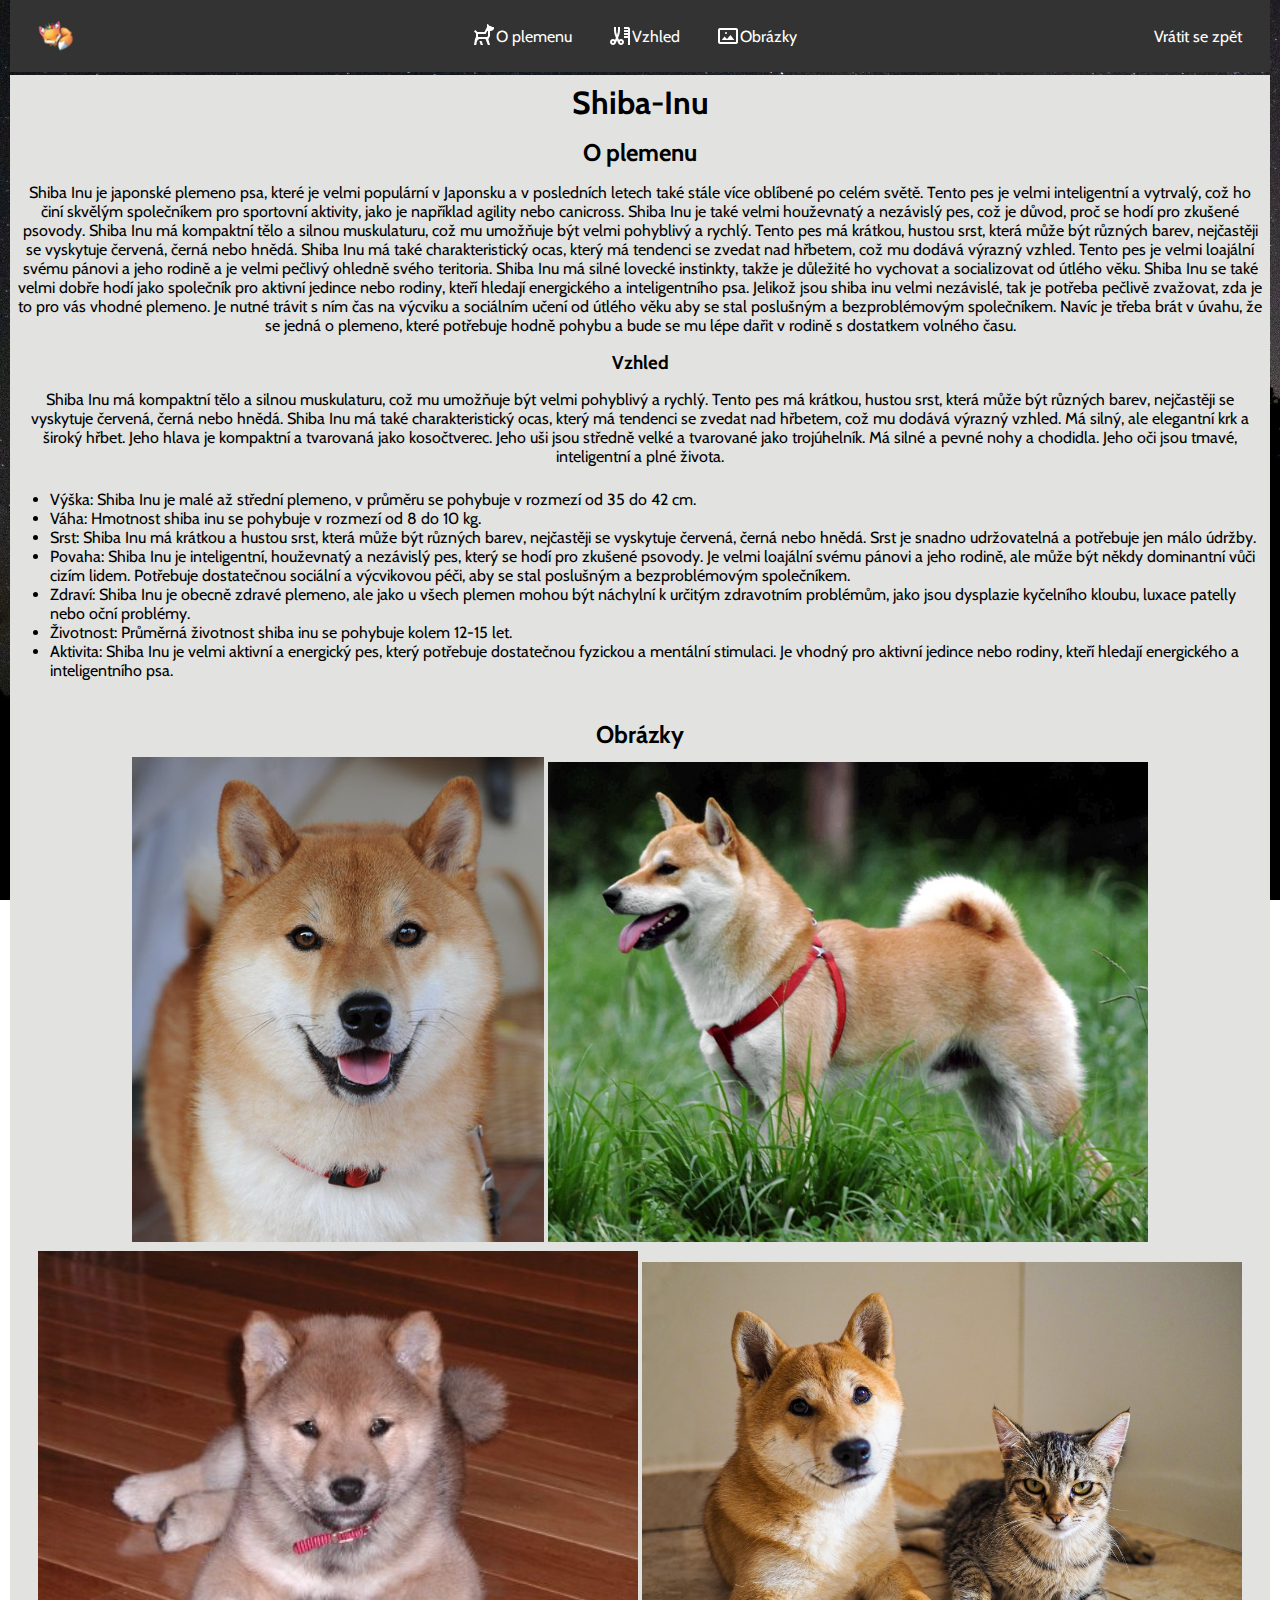
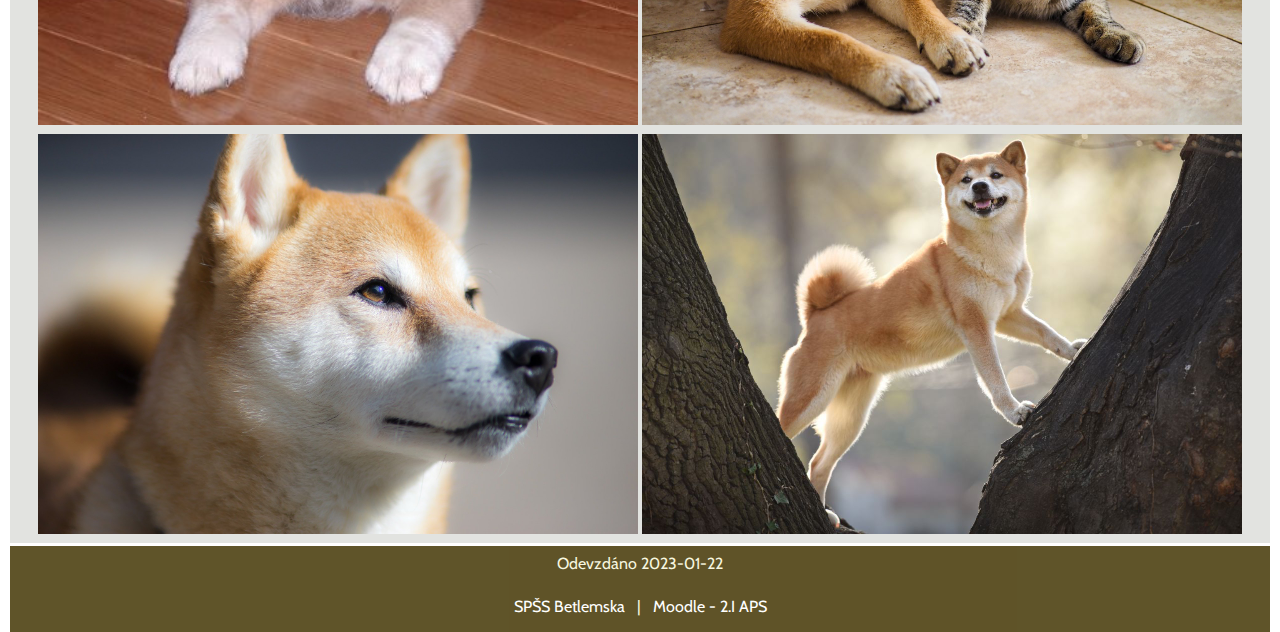
<file: aps/layout/index.html>
<!DOCTYPE html>
<html>
  <head>
    <meta charset="UTF-8">
    <meta name="viewport" content="width=device-width, initial-scale=1.0">
    <title>Shiba Inu - APS</title>
    <link rel="stylesheet" href="files/style.css" type="text/css">
    <link rel="stylesheet" href="files/css/navigation-bar.css" type="text/css">
    <link rel="stylesheet" href="files/css/footer.css" type="text/css">
    <link rel="stylesheet" href="files/css/totop.css" type="text/css">
    <link rel="shortcut icon" href="files/favicon.ico">
  </head>
  <body class="background-img">
    <nav>
      <div class="logo">
        <a href="../index.html"><img src="files\images\logo.png" alt="logo"></a>
      </div>
      <ul class="navbar">
        <li class="navbar-item">
          <a href="#about" class="no-hypertext"><img src="files/icons/dog-fff.png" alt="about" class="header-icon">O plemenu</a>
        </li>
        <li class="navbar-item">
          <a href="#appearance" class="no-hypertext"><img src="files/icons/barber-fff.png" alt="appearance" class="header-icon">Vzhled</a>
        </li>
        <li class="navbar-item">
          <a href="#images" class="no-hypertext"><img src="files/icons/image-fff.png" alt="images" class="header-icon">Obrázky</a>
        </li>
      </ul>
      <div class="language-menu">
        <a href="../../aps.html">Vrátit se zpět</a>
      </div>
    </nav>
    <div class="content-divider"></div>
    <div class="container">
      <div class="center">
        <div class="top"></div>
        <h1>Shiba-Inu</h1>
        <h2 id="about" class="anchor">O plemenu</h2>
        <p>Shiba Inu je japonské plemeno psa, které je velmi populární v Japonsku a v posledních letech také stále více oblíbené po celém světě. Tento pes je velmi inteligentní a vytrvalý, což ho činí skvělým společníkem pro sportovní aktivity, jako je například agility nebo canicross. Shiba Inu je také velmi houževnatý a nezávislý pes, což je důvod, proč se hodí pro zkušené psovody. Shiba Inu má kompaktní tělo a silnou muskulaturu, což mu umožňuje být velmi pohyblivý a rychlý. Tento pes má krátkou, hustou srst, která může být různých barev, nejčastěji se vyskytuje červená, černá nebo hnědá. Shiba Inu má také charakteristický ocas, který má tendenci se zvedat nad hřbetem, což mu dodává výrazný vzhled. Tento pes je velmi loajální svému pánovi a jeho rodině a je velmi pečlivý ohledně svého teritoria. Shiba Inu má silné lovecké instinkty, takže je důležité ho vychovat a socializovat od útlého věku. Shiba Inu se také velmi dobře hodí jako společník pro aktivní jedince nebo rodiny, kteří hledají energického a inteligentního psa. Jelikož jsou shiba inu velmi nezávislé, tak je potřeba pečlivě zvažovat, zda je to pro vás vhodné plemeno. Je nutné trávit s ním čas na výcviku a sociálním učení od útlého věku aby se stal poslušným a bezproblémovým společníkem. Navíc je třeba brát v úvahu, že se jedná o plemeno, které potřebuje hodně pohybu a bude se mu lépe dařit v rodině s dostatkem volného času.</p>
        <h3 id="appearance">Vzhled</h3>
        <p>Shiba Inu má kompaktní tělo a silnou muskulaturu, což mu umožňuje být velmi pohyblivý a rychlý. Tento pes má krátkou, hustou srst, která může být různých barev, nejčastěji se vyskytuje červená, černá nebo hnědá. Shiba Inu má také charakteristický ocas, který má tendenci se zvedat nad hřbetem, což mu dodává výrazný vzhled. Má silný, ale elegantní krk a široký hřbet. Jeho hlava je kompaktní a tvarovaná jako kosočtverec. Jeho uši jsou středně velké a tvarované jako trojúhelník. Má silné a pevné nohy a chodidla. Jeho oči jsou tmavé, inteligentní a plné života.
        <ul class="left">
          <li>Výška: Shiba Inu je malé až střední plemeno, v průměru se pohybuje v rozmezí od 35 do 42 cm.</li>
          <li>Váha: Hmotnost shiba inu se pohybuje v rozmezí od 8 do 10 kg.</li>
          <li>Srst: Shiba Inu má krátkou a hustou srst, která může být různých barev, nejčastěji se vyskytuje červená, černá nebo hnědá. Srst je snadno udržovatelná a potřebuje jen málo údržby.</li>
          <li>Povaha: Shiba Inu je inteligentní, houževnatý a nezávislý pes, který se hodí pro zkušené psovody. Je velmi loajální svému pánovi a jeho rodině, ale může být někdy dominantní vůči cizím lidem. Potřebuje dostatečnou sociální a výcvikovou péči, aby se stal poslušným a bezproblémovým společníkem.</li>
          <li>Zdraví: Shiba Inu je obecně zdravé plemeno, ale jako u všech plemen mohou být náchylní k určitým zdravotním problémům, jako jsou dysplazie kyčelního kloubu, luxace patelly nebo oční problémy.</li>
          <li>Životnost: Průměrná životnost shiba inu se pohybuje kolem 12-15 let.</li>
          <li>Aktivita: Shiba Inu je velmi aktivní a energický pes, který potřebuje dostatečnou fyzickou a mentální stimulaci. Je vhodný pro aktivní jedince nebo rodiny, kteří hledají energického a inteligentního psa.</li>
        </ul>
        </p>
        <h2 id="images">Obrázky</h2>
        <img src="files/images/shiba/shiba_1.jpg" alt="shiba" class="shiba-height spacing">
        <img src="files/images/shiba/shiba_2.jpg" alt="shiba" class="shiba spacing">
        <img src="files/images/shiba/shiba_3.jpg" alt="shiba" class="shiba spacing">
        <img src="files/images/shiba/shiba_6.jpg" alt="shiba" class="shiba spacing">
        <img src="files/images/shiba/shiba_5.jpg" alt="shiba" class="shiba spacing">
        <img src="files/images/shiba/shiba_4.jpg" alt="shiba" class="shiba spacing">
      </div>
      <div id="toTop">
        <a href="#">
          <img src="files/icons/arrow-up-fff.png" alt="up-arrow">
        </a>
      </div>
      <script src="files/js/totop.js"></script>
    </div>
    <div class="content-divider"></div>
    <footer>
      <p>Odevzdáno 2023-01-22</p>
      <p class="footer-margin">
        <a href="https://betlemska.cz" target="_blank">SPŠS Betlemska</a> | <a href="https://www.moodle-betlemska.cz/course/view.php?id=98" target="_blank">Moodle - 2.I APS</a>
      </p>
    </footer>
  </body>
</html>
</file>
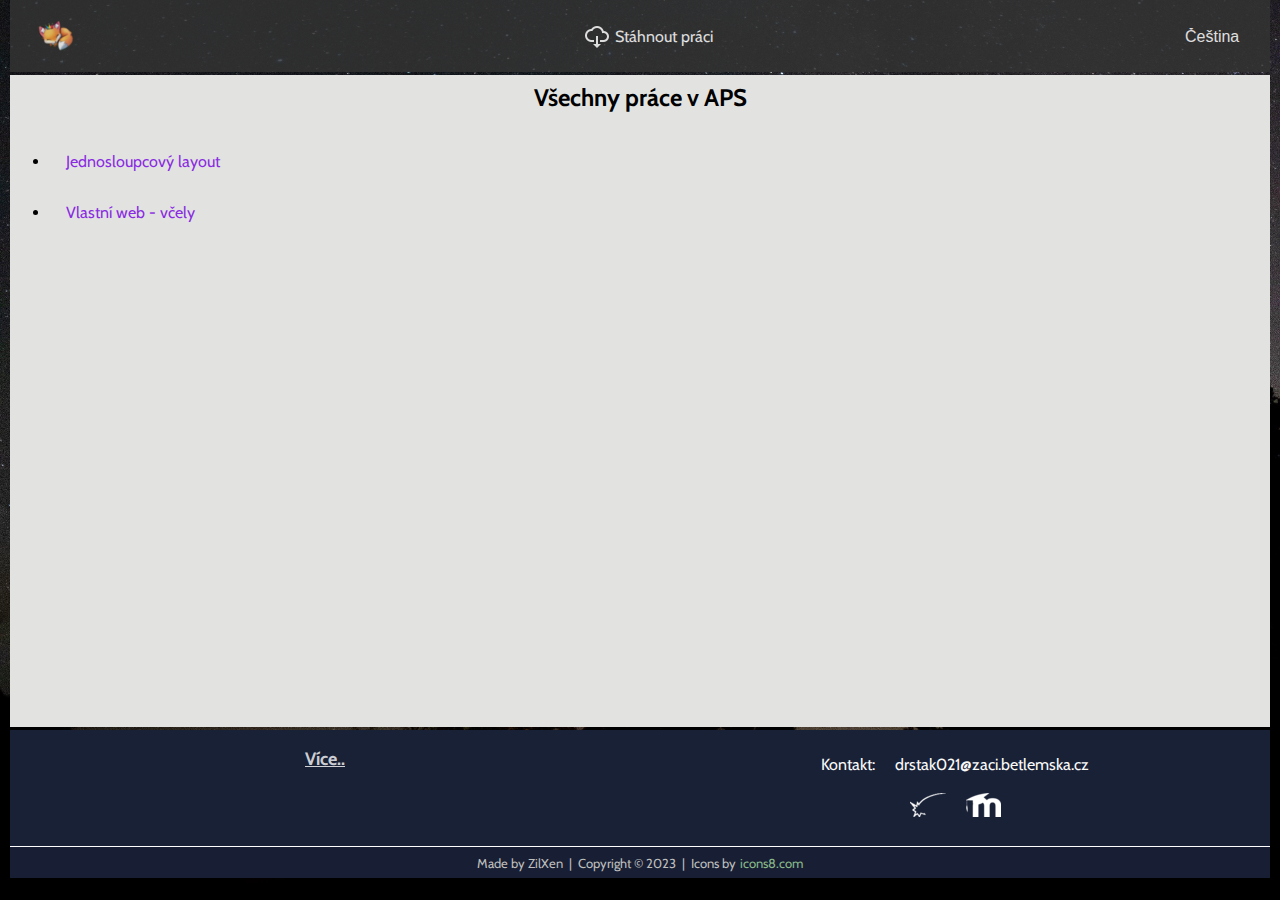
<file: aps.html>
<!DOCTYPE html>
<html>
  <head>
    <meta charset="UTF-8">
    <meta name="viewport" content="width=device-width, initial-scale=1.0">
    <title>ZilXen</title>
    <link rel="stylesheet" href="files/style.css" type="text/css">
    <link rel="stylesheet" href="files/css/colors.css" type="text/css">
    <link rel="stylesheet" href="files/css/xskola.css" type="text/css">
    <link rel="stylesheet" href="files/css/navigation-bar.css" type="text/css">
    <link rel="stylesheet" href="files/css/footer.css" type="text/css">
    <link rel="shortcut icon" href="files/favicon.ico">
  </head>
  <body class="background-img">
    <nav>
      <div class="logo">
        <a href="https://www.zilxen.eu"><img src="files/images/logo.png" alt="logo"></a>
      </div>
      <ul class="navbar">
        <li class="navbar-item"><a href="download.html"><img src="files/icons/download_cloud-fff.png" alt="Download works" class="nav-icon">Stáhnout práci</a></li>
      </ul>
      <div class="language-menu">
        <select id="language-select">
          <option value="czech">Čeština</option>
        </select>
      </div>
    </nav>
    <div class="content-divider">
    </div>
    <div class="container">
      <h2 class="center">Všechny práce v APS</h2>
      <ul>
        <li>
          <p><a href="aps/layout/index.html" class="blue">Jednosloupcový layout</a></p>
        </li>
        <li>
          <p><a href="aps/vcelky/index.html" class="blue">Vlastní web - včely</a></p>
        </li>
      </ul>      
    </div>
    <div class="content-divider">
    </div>
    <footer>
      <div class="footer-grid-container">
        <div class="footer-grid-item">
          <div class="footer-center">
            <h3>Více..</h3>
          </div>
        </div>
        <div class="footer-grid-item">
          <div class="footer-center">
            <!--<div class="fading-line"></div>-->
            <div class="contact">
              <div class="footer-column-contact">
                <p>Kontakt: </p>
                <p>drstak021@zaci.betlemska.cz</p>
              </div>
              <br>
              <div class="footer-column-social">
                <a href="betlemska.html" target="_blank" aria-label="Betlemska" role="button"><img src="files/icons/betlemska-fff.png" alt="betlemska"></a>
                <a href="moodle.html" target="_blank" aria-label="Moodle" role="button"><img src="files/icons/moodle-fff.png" alt="moodle"></a>
              </div>
            </div>
          </div>
        </div>
      </div>
      <div class="footer-border"></div>
      <div class="footer-line">
        <div class="footer-center">
          <p>Made by ZilXen &nbsp;|&nbsp; Copyright © 2023 &nbsp;|&nbsp; Icons by</p>
          <a href="https://icons8.com/" class="green" target="_blank">icons8.com</a>
        </div>
    </footer>
  </body>
</html>
</file>
<file: aps/layout/files/style.css>
@import url('https://fonts.googleapis.com/css?family=Cabin&display=swap');

html, body {
  font-family: 'Cabin', Georgia, 'Times New Roman', Times, serif, sans-serif;
}
html{
  scroll-behavior: smooth;
}
body {
  margin-right: auto;
  margin-left: auto;
  max-width: 1380px;
  padding-right: 10px;
  padding-left: 10px;
  margin-top: 0px;
}
.background-img {
  background-image: url('images/background.jpeg');
  background-repeat: no-repeat;
  background-position: bottom;
  background-attachment: fixed;
  background-size: cover;
}
.container {
  width: inherit;
  height: inherit;
  margin: 0;
  padding: 0;
  background-color: #e2e3e0 ;
}
.center{
  float: none;
  text-align: center;
  display: block;
  margin-left: auto;
  margin-right: auto;
}
.left{
  text-align: left;
}
.content-divider{
  height: 3px;
  opacity: .15;
}
a,h1,h2,h3,p {
  margin: 0;
  padding: 8px;
}
.shiba{
  width: 600px;
  height: auto;
}
.shiba-height{
  width: auto;
  height: 485px;
}
.spacing{
  padding-bottom: 5px
}
</file>
<file: aps/layout/files/css/navigation-bar.css>
nav {
  display: flex;
  justify-content: space-between;
  align-items: center;
  padding: 0 20px;
  background-color: #333;
  color: #fff;
}

.logo a {
  font-size: 20px;
  text-decoration: none;
  color: #fff;
}

ul.navbar {
  display: flex;
  list-style: none;
}

li.navbar-item {
  margin: 0 10px;
}

a {
  font-size: 16px;
  text-decoration: none;
  color: #fff;
  display: flex;
  align-items: center;
}

a:hover {
  opacity: 0.5;
}
</file>
<file: aps/layout/files/css/footer.css>
footer {
  background-color: #493c0b;
  color: #F5F5DC;  
  opacity: .88;
}
footer p {
  text-align: center;
}
footer a {
  display: inline-block;
}
.footer-margin{
  margin-bottom: -18px;
}
</file>
<file: aps/layout/files/css/totop.css>
#toTop {
  position: fixed;
  bottom: 20px;
  right: 20px;
  display: none;
  z-index: 1;
}

#toTop a {
  display: block;
  text-align: center;
  font-size: 24px;
  color: #fff;
  background: #333;
  padding: 10px;
  border-radius: 50%;
  transition: all 0.3s;
}
</file>
<file: files/style.css>
@import url('https://fonts.googleapis.com/css?family=Cabin&display=swap');

html, body {
  font-family: 'Cabin', Georgia, 'Times New Roman', Times, serif, sans-serif;
}
html{
  scroll-behavior: smooth;
}
body {
  margin-right: auto;
  margin-left: auto;
  max-width: 1480px;
  padding-right: 10px;
  padding-left: 10px;
  margin-top: 0px;
}
.background-img {
  background-image: url('images/background.jpeg');
  background-repeat: no-repeat;
  background-position: bottom;
  background-attachment: fixed;
  background-size: cover;
}
.container {
  width: inherit;
  height: inherit;
  margin: 0;
  padding: 0;
  background-color: #e2e3e0;
  min-height: calc(100vh - 72px - 3px - 3px - 170px);
}
.content-divider{
  height: 3px;
  opacity: .15;
}
.center{
  float: none;
  text-align: center;
  display: block;
  margin-left: auto;
  margin-right: auto;
  width: 50%;
}
.footer {
  text-align: center;
  float: none;
  padding: 3px;
  background-color: #e9967a;
  color: #ffffff;
}
.no-hypertext{
  color: inherit;
  text-decoration: none;
}
.in-text{
  display: inline;
  margin: 0;
  padding: 0;
}
a,h1,h2,h3,h4,h5,h6,p {
  margin: 0;
  padding: 8px;
}
</file>
<file: files/css/colors.css>
.black{
  color: black;
}

.blue{
  color: blueviolet;
}

.green{
  color: lightgreen;
}
</file>
<file: files/css/xskola.css>
.aps-works{
  display: block;
}
.aps-item {
  margin: 0 0 10px 20px;
  position: relative;
}

.aps-item:before {
  content: "• ";
  margin-right: 10px;
  position: absolute;
  left: -10px;
}

.aps-item:hover{
  cursor: pointer;
  text-decoration: underline;
}
</file>
<file: files/css/navigation-bar.css>
nav {
  display: flex;
  justify-content: space-between;
  align-items: center;
  padding: 0 20px;
  background-color: #333;
  color: #fff;
  opacity: .85;
}

.logo a {
  font-size: 20px;
  text-decoration: none;
  color: #fff;
}

ul.navbar {
  display: flex;
  list-style: none;
}

li.navbar-item {
  margin: 0 10px;
}

a {
  font-size: 16px;
  text-decoration: none;
  color: #fff;
  display: flex;
  align-items: center;
}

a i {
  margin-right: 5px;
}

a:hover {
  opacity: 0.5;
}

a.active{
  background-color: #11506d;
  color: white;
}

.language-menu {
  display: flex;
  text-align: center;
}

.language-menu select {
  appearance: none;
  background-color: #333;
  border: none;
  color: #fff;
  font-size: 16px;
  padding: 10px;
}

.language-menu:hover select {
  display: flex;
}

.nav-icon {
  padding-right: 6px;
}

/* --- rainbow --- */
.rainbow-bg{
		animation: rainbow-bg 2.5s linear;
		animation-iteration-count: infinite;
}

.rainbow-text{
		animation: rainbow-text 2.5s linear;
		animation-iteration-count: infinite;
}

@keyframes rainbow-bg{
		100%,0%{
			background-color: rgb(255,0,0);
		}
		8%{
			background-color: rgb(255,127,0);
		}
		16%{
			background-color: rgb(255,255,0);
		}
		25%{
			background-color: rgb(127,255,0);
		}
		33%{
			background-color: rgb(0,255,0);
		}
		41%{
			background-color: rgb(0,255,127);
		}
		50%{
			background-color: rgb(0,255,255);
		}
		58%{
			background-color: rgb(0,127,255);
		}
		66%{
			background-color: rgb(0,0,255);
		}
		75%{
			background-color: rgb(127,0,255);
		}
		83%{
			background-color: rgb(255,0,255);
		}
		91%{
			background-color: rgb(255,0,127);
		}
}

@keyframes rainbow-text{
		100%,0%{
			color: rgb(255,0,0);
		}
		8%{
			color: rgb(255,127,0);
		}
		16%{
			color: rgb(255,255,0);
		}
		25%{
			color: rgb(127,255,0);
		}
		33%{
			color: rgb(0,255,0);
		}
		41%{
			color: rgb(0,255,127);
		}
		50%{
			color: rgb(0,255,255);
		}
		58%{
			color: rgb(0,127,255);
		}
		66%{
			color: rgb(0,0,255);
		}
		75%{
			color: rgb(127,0,255);
		}
		83%{
			color: rgb(255,0,255);
		}
		91%{
			color: rgb(255,0,127);
		}
}
</file>
<file: files/css/footer.css>
.footer{
  padding-bottom: 0px
}
.footer-grid-container {
  display: grid;
  grid-template-columns: repeat(2, 1fr);
}
.footer-grid-item {
  padding: 10px;
  background-color: #192136;
  align-items: center;
  color: #FAFAF9;
  display: flex;
  flex-direction: column;
}

.footer-grid-item h3 {
  font-size: 18px;
  color: #fefefecd;
  text-decoration: underline;
}
.footer-grid-item a {
  display: block;
}
.footer-column-contact a {
  padding: 20px;
}
.footer-column-social a {
  display: inline;
}
.footer-grid-item p {
  display: inline;
  margin: 6px 0 6px 0;
}
.footer-center {
  margin-left: auto;
  margin-right: auto;
  text-align: center;
}
.footer-line {
  background-color: #181f34;
  display: flex;
  align-items: center;
  padding: 6px;
  margin-bottom: 0px;
  color: #bdbdbc;
}
.footer-line a {
  display: inline;
  margin: 0;
  padding: 0;
  font-size: 13px;
  color: #88b788;
}
.footer-line p {
  display: inline;
  margin: 0;
  padding: 0;
  font-size: 13px;
}
.footer-border {
  border-top: 1px solid #FEFEFE;
}
.fading-line {
  height: 2px;
  width: 90%;
  margin: 5px auto;
  background: linear-gradient(to right, #bdbdbc00 0%, #bdbdbc 50%, #bdbdbc00 100%);
}
.footer-crypto p {
  font-size: 14px;
  display: block;
  padding: 0px;
}
.bmc a {
  pointer-events: none;
}
.bmc img {
  margin: 5px;
  width: 152px !important;
  height: 42px !important;
  pointer-events: all;
  cursor: pointer;
}
.mail-copy {
  cursor: pointer;
}
.contact {
  margin: 15px;
}

.footer-active{
  color: #16cf16f8;
}
</file>
